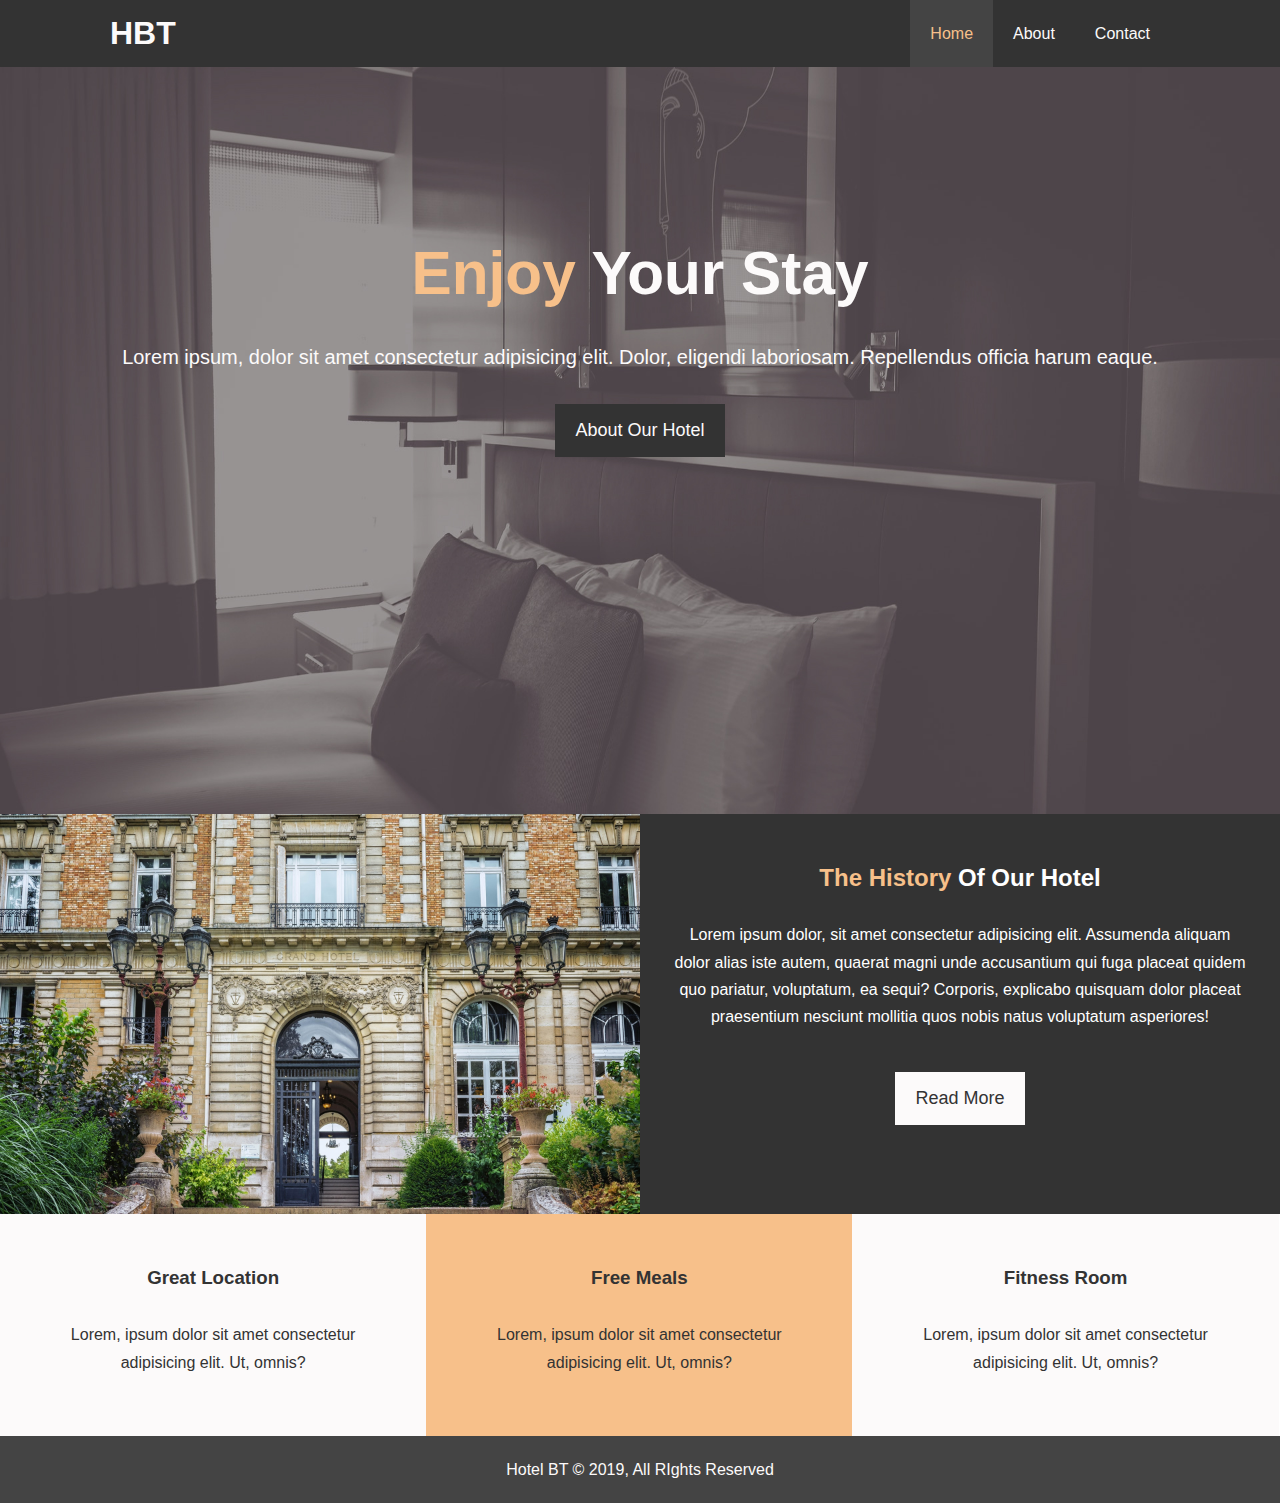
<file: index.html>
<!DOCTYPE html>
<html lang="en">
<head>
    <meta charset="UTF-8">
    <meta name="viewport" content="width=device-width, initial-scale=1.0">
    <meta http-equiv="X-UA-Compatible" content="ie=edge">
    <link rel="stylesheet" href="https://use.fontawesome.com/releases/v5.6.1/css/all.css" integrity="sha384-gfdkjb5BdAXd+lj+gudLWI+BXq4IuLW5IT+brZEZsLFm++aCMlF1V92rMkPaX4PP" crossorigin="anonymous">
    <link rel="stylesheet" href="/css/style.css">
    <link rel="stylesheet" media="screen and (max-width: 768px)" href="/css/mobile.css">
    <title>Hotel BT | Welcome</title>
</head>
<body>
        <nav id="navbar" class="bg-dark">
                <div class="container">
                    <h1 class="logo"><a href="index.html">HBT</a></h1>
                    <ul>
                        <li><a href="index.html" class="current">Home</a></li>
                        <li><a href="about.html">About</a></li>
                        <li><a href="contact.html">Contact</a></li>
                    </ul>
                </div>
            </nav>
    <header>
        <div id="showcase">
            <div class="container">
                <div class="showcase-content">
                    <h1><span class="text-primary">Enjoy</span> Your Stay</h1>
                    <p class="lead">Lorem ipsum, dolor sit amet consectetur adipisicing elit. Dolor, eligendi laboriosam. Repellendus officia harum eaque.</p>
                    <a href="about.html" class="btn">About Our Hotel</a>
                </div>
            </div>
        </div>
    </header>

    <section id="history">
        <div class="history-img"></div>
        <div class="history-content bg-dark">
            <h3><span class="text-primary">The History</span> Of Our Hotel</h3>
            <p>Lorem ipsum dolor, sit amet consectetur adipisicing elit. Assumenda aliquam dolor alias iste autem, quaerat magni unde accusantium qui fuga placeat quidem quo pariatur, voluptatum, ea sequi? Corporis, explicabo quisquam dolor placeat praesentium nesciunt mollitia quos nobis natus voluptatum asperiores!</p>
            <a href="#" class="btn-light">Read More</a>
        </div>
    </section>

    <section id="features">
        <div class="feature bg-light">
            <i class="fas fa-hotel fa-3x"></i>
            <h3>Great Location</h3>
            <p>Lorem, ipsum dolor sit amet consectetur adipisicing elit. Ut, omnis?</p>
        </div>
        <div class="feature bg-primary">
            <i class="fas fa-utensils fa-3x"></i>
            <h3>Free Meals</h3>
            <p>Lorem, ipsum dolor sit amet consectetur adipisicing elit. Ut, omnis?</p>
            </div>
         <div class="feature bg-light">
            <i class="fas fa-dumbbell fa-3x"></i>
            <h3>Fitness Room</h3>
            <p>Lorem, ipsum dolor sit amet consectetur adipisicing elit. Ut, omnis?</p>
        </div>
    </section>
    <div class="clr"></div>
    <footer class="bg-not-as-dark">
        Hotel BT &copy; 2019, All RIghts Reserved
    </footer>
</body>
</html>
</file>
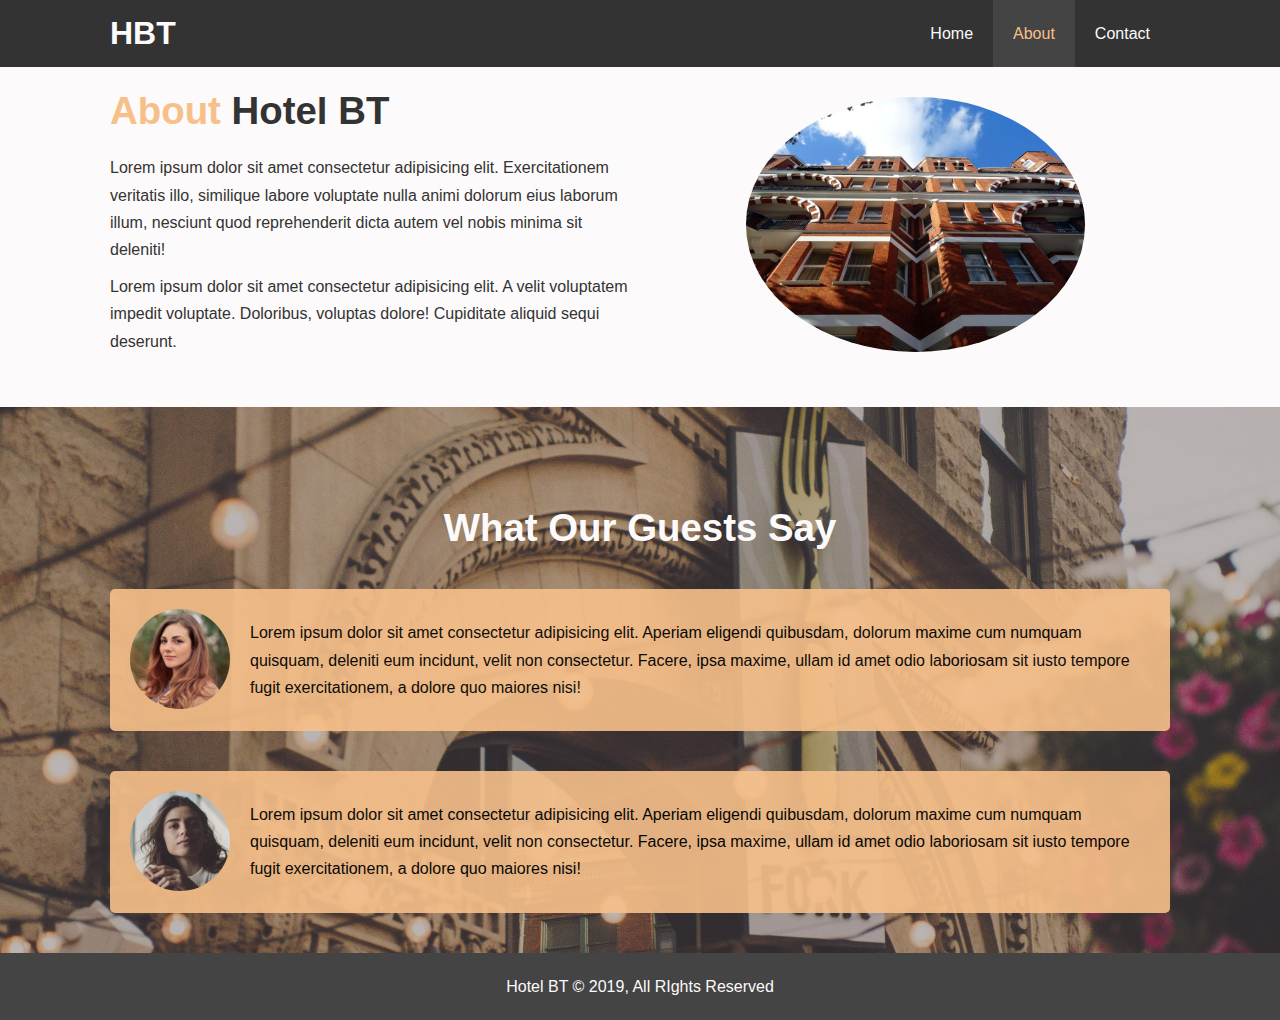
<file: about.html>
<!DOCTYPE html>
<html lang="en">
<head>
    <meta charset="UTF-8">
    <meta name="viewport" content="width=device-width, initial-scale=1.0">
    <meta http-equiv="X-UA-Compatible" content="ie=edge">
    <link rel="stylesheet" href="https://use.fontawesome.com/releases/v5.6.1/css/all.css" integrity="sha384-gfdkjb5BdAXd+lj+gudLWI+BXq4IuLW5IT+brZEZsLFm++aCMlF1V92rMkPaX4PP" crossorigin="anonymous">
    <link rel="stylesheet" href="/css/style.css">
    <link rel="stylesheet" media="screen and (max-width: 768px)" href="/css/mobile.css">
    <title>Hotel BT | About</title>
</head>
<body>
    <header>
        <nav id="navbar" class="bg-dark">
            <div class="container">
                <h1 class="logo"><a href="index.html">HBT</a></h1>
                <ul>
                    <li><a href="index.html">Home</a></li>
                    <li><a href="about.html" class="current">About</a></li>
                    <li><a href="contact.html">Contact</a></li>
                </ul>
            </div>
        </nav>
    </header>

    <section id="about" class="bg-light">
        <div class="container">
            <div class="info-left">
                <h1><span class="text-primary">About</span> Hotel BT</h1>

                <p>Lorem ipsum dolor sit amet consectetur adipisicing elit. Exercitationem veritatis illo, similique labore voluptate nulla animi dolorum eius laborum illum, nesciunt quod reprehenderit dicta autem vel nobis minima sit deleniti!</p>
        
                <p>Lorem ipsum dolor sit amet consectetur adipisicing elit. A velit voluptatem impedit voluptate. Doloribus, voluptas dolore! Cupiditate aliquid sequi deserunt.</p>
            </div>
            <div class="info-right">
                <img src="/img/photo-2.jpg" alt="hotel">
            </div>
        </div>
    </section>

    <section id="testimonials">
        <div class="container">
            <h2>What Our Guests Say</h2>
            <div class="testimonial">
                <img src="/img/person-1.jpg">
                <p>Lorem ipsum dolor sit amet consectetur adipisicing elit. Aperiam eligendi quibusdam, dolorum maxime cum numquam quisquam, deleniti eum incidunt, velit non consectetur. Facere, ipsa maxime, ullam id amet odio laboriosam sit iusto tempore fugit exercitationem, a dolore quo maiores nisi!</p>
            </div>
            <div class="testimonial">
                <img src="/img/person-2.jpg">
                <p>Lorem ipsum dolor sit amet consectetur adipisicing elit. Aperiam eligendi quibusdam, dolorum maxime cum numquam quisquam, deleniti eum incidunt, velit non consectetur. Facere, ipsa maxime, ullam id amet odio laboriosam sit iusto tempore fugit exercitationem, a dolore quo maiores nisi!</p>
            </div>
        </div>
    </section>
    <div class="clr"></div>
    <footer class="bg-not-as-dark">
        Hotel BT &copy; 2019, All RIghts Reserved
    </footer>
</body>
</html>
</file>
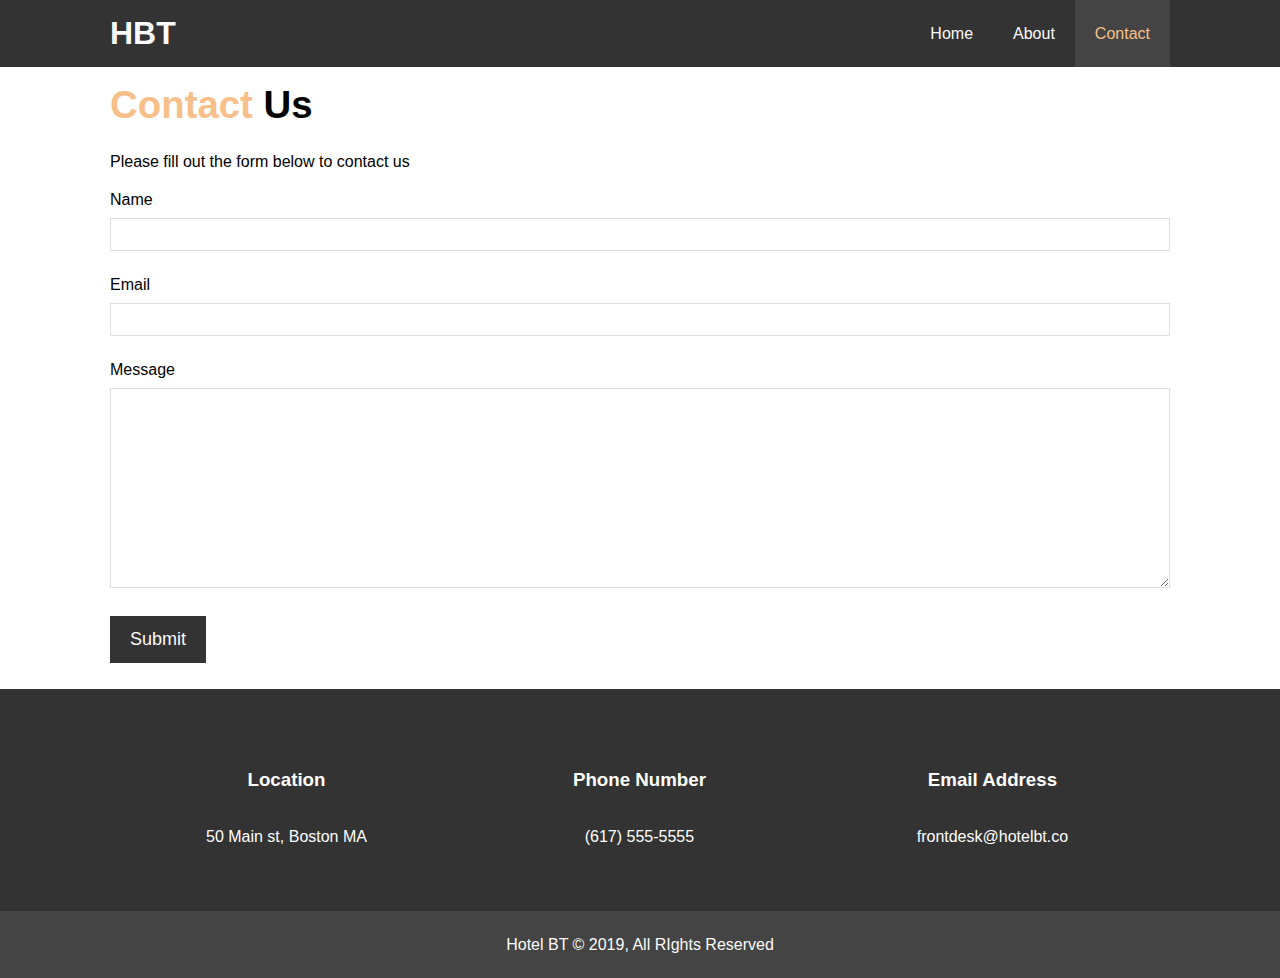
<file: contact.html>
<!DOCTYPE html>
<html lang="en">
<head>
    <meta charset="UTF-8">
    <meta name="viewport" content="width=device-width, initial-scale=1.0">
    <meta http-equiv="X-UA-Compatible" content="ie=edge">
    <link rel="stylesheet" href="https://use.fontawesome.com/releases/v5.6.1/css/all.css" integrity="sha384-gfdkjb5BdAXd+lj+gudLWI+BXq4IuLW5IT+brZEZsLFm++aCMlF1V92rMkPaX4PP" crossorigin="anonymous">
    <link rel="stylesheet" href="/css/style.css">
    <link rel="stylesheet" media="screen and (max-width: 768px)" href="/css/mobile.css">
    <title>Hotel BT | Contact</title>
</head>
<body>
    <header>
        <nav id="navbar" class="bg-dark">
            <div class="container">
                <h1 class="logo"><a href="index.html">HBT</a></h1>
                <ul>
                    <li><a href="index.html">Home</a></li>
                    <li><a href="about.html">About</a></li>
                    <li><a href="contact.html" class="current">Contact</a></li>
                </ul>
            </div>
        </nav>
    </header>
    <section id="contact">
        <div class="container">
            <h1><span class="text-primary">Contact</span> Us</h1>
            <p>Please fill out the form below to contact us</p>
            <form action="#">
                <div class="form-group">
                    <label for="name">Name</label>
                    <input type="text" name="name" id="name">
                </div>
                <div class="form-group">
                    <label for="email">Email</label>
                    <input type="email" name="email" id="email">
                </div>
                <div class="form-group">
                    <label for="message">Message</label>
                    <textarea name="message" id="message" cols="30" rows="10"></textarea>
                </div>
                <button type="submit" class="btn">Submit</button>
            </form>
        </div>
    </section>

    <section id="contact-info" class="bg-dark">
        <div class="container">
            <div class="contact-link">
                <i class="fas fa-hotel fa-3x"></i>
                <h3>Location</h3>
                <p>50 Main st, Boston MA</p>
            </div>
            <div class="contact-link">
                <i class="fas fa-phone fa-3x"></i>
                <h3>Phone Number</h3>
                <p>(617) 555-5555</p>
            </div>
            <div class="contact-link">
                <i class="fas fa-envelope fa-3x"></i>
                <h3>Email Address</h3>
                <p>frontdesk@hotelbt.co</p>
            </div>
        </div>
    </section>
    <div class="clr"></div>
    <footer class="bg-not-as-dark">
        Hotel BT &copy; 2019, All RIghts Reserved
    </footer>
</body>
</html>
</file>
<file: css/style.css>
* {
    box-sizing: border-box;
    margin: 0;
    padding: 0;
}
body {
    font-family: 'Segoe UI', Tahoma, Geneva, Verdana, sans-serif;
    line-height: 1.7em;
    font: 16px;
}
a {
    text-decoration: none;
}
h1, h2, h3 {
    padding-bottom: 20px;
  }
  p {
      margin: 10px 0;
  }
/* utility classes */
.container {
    max-width: 1100px;
    margin: auto;
    overflow: auto;
    padding: 0 20px;
}
.clr {
    clear: both;
}
.bg-dark {
    background: #333;
    color: #fff;
  }
.bg-light {
    color: #333;
    background: #fcfafa;
}
.bg-primary {
    background: #f7c08a;
    color: #333;
}
.bg-not-as-dark {
    background: #444;
    color: #fcfafa;
}
.text-primary {
    color: #f7c08a;
}
.lead {
    font-size: 20px;
  }
.btn {
    background: #333;
    color: #fcfafa;
    padding: 13px 20px;
    display: inline-block;
    border: none;
    cursor: pointer;
    font-size: 18px;
}
.btn:hover {
    background: #f7c08a;
    color: #333;
}
.btn-light {
    background: #fcfafa;
    color: #333;
    display: inline-block;
    padding: 13px 20px;
    border: none;
    font-size: 18px;
    cursor: pointer;
}
.btn-light:hover {
    background: #d8d8d8;
    color: #333;
}
.logo { 
    float: left;
    padding-top: 20px;
    color: #fcfafa;
}
/* navbar styles */
#navbar {
    position: sticky;
}
#navbar .bg-dark {
    position: sticky;
}
#navbar ul {
    list-style: none;
    float: right;
}
#navbar li {
   float: left;
}
#navbar ul li a{
    color: #fcfafa;
    display: block;
    padding: 20px;
}
#navbar ul li a:hover, 
#navbar ul li a.current{
    color: #f7c08a;
    background: #444;
}
#navbar h1 a{
    color: #fcfafa;
}
/* showcase style */
#showcase {
    background: url(/img/showcase.jpg);
    background-position: center;
    background-size: cover;
    background-repeat: no-repeat;
    height: 83vh;
}
.showcase-content {
    color: #fcfafa;
    text-align: center;
    padding-top: 10.625rem;
}
.showcase-content h1 {
    font-size: 3.77rem;
    line-height: 1.2em;
}
.showcase-content p {
    padding-bottom: 20px;
    line-height: 1.7em;
}
/* history */
#history {
    height: 400px;
}
.history-img{
    float: left;
    width: 50%;
    min-height: 100%;
    background: url(/img/photo-1.jpg);
    background-size: cover;
    background-position: center;
    background-repeat: no-repeat;
}
.history-content {
    min-height: 100%;
    float: right;
    width: 50%;
    text-align: center;
    padding: 50px 30px;
}
.history-content h3 {
    font-size: 1.5rem;
}
.history-content a {
    margin-top: 32px;
}
/* features */
.feature {
    float: left;
    width: 33.3%;
    padding: 50px;
    text-align: center;
}
/* footer */
footer {
    text-align: center;
    padding: 20px;
  }

/* about page */
#about {
    padding-top: 30px;
    min-height: 340px; 
}
.info-left {
    float: left;
    width: 50%;
}
.info-left h1 {
    font-size: 2.4rem;
}
.info-right {
    float: right;
    width: 40%;
    overflow: auto;
}
.info-right img {
    display: block;
    width: 80%;
    height: 100%;
    border-radius: 100%;
}
/* testimonal */
#testimonials {
    background: url(/img/test-bg.jpg);
    background-position: center;
    background-size: cover;
    background-repeat: no-repeat;
    height: 100%;
    padding-top: 100px;
}
#testimonials h2 {
    text-align: center;
    line-height: 1.1em;
    padding-bottom: 40px;
    color: #fcfafa;
    font-size: 2.4rem;
}
.testimonial {
    background: #f7c08a;
    padding: 20px;
    margin-bottom: 40px;
    border-radius: 5px;
    opacity: .9;
}
.testimonial img {
    border-radius: 50%;
    margin-right: 20px;
    width: 100px;
    float: left;
}
/* contact page */
#contact h1 {
    font-size: 2.4rem;
    padding-top: 24px;
}
.form-group {
    margin-bottom: 20px;
}
.form-group label {
    display: block;
    margin-bottom: 5px;
}
.form-group textarea {
    height: 200px;
}
.form-group input,
.form-group textarea {
    width: 100%;
    padding: 8px;
    border: 1px #ddd solid;
}
.form-group input:focus,
.form-group textarea:focus {
    border: 1px solid #f7c08a;
}
#contact button {
    margin-bottom: 1.6rem;
}
.contact-link {
    float: left;
    padding: 50px;
    text-align: center;
    width: 33.3%;
}
.contact-link i {
    padding: 10px;
}
</file>
<file: css/mobile.css>
#navbar .logo {
    float: none;
    text-align: center;
}
#navbar ul, 
#navbar li {
    float: none;
}
#navbar ul li a {
    padding: 5px;
    border-bottom: #444 dotted 1px;
}
/* home info */
.history-img{
    display: none;
}
.history-content {
    float: none;
    width: 100%;
    text-align: center;
    padding: 50px 30px;
}
.feature {
    float: none;
    width: 100%;
}

.info-right,
.info-left {
    float:none;
    width: 100%;
}
.info-left h1 {
    text-align: center;
}
.info-right img {
    margin: 20px auto;
}
.contact-link {
    float: none;
    text-align: center;
    width: 100%;
    border-bottom: 1px dotted #444;
}
@media screen and (max-width:375px) {
    .showcase-content {
        padding-top: 5em; 
    }
    .history-content .btn-light {
        display: none;
    }
}
</file>
